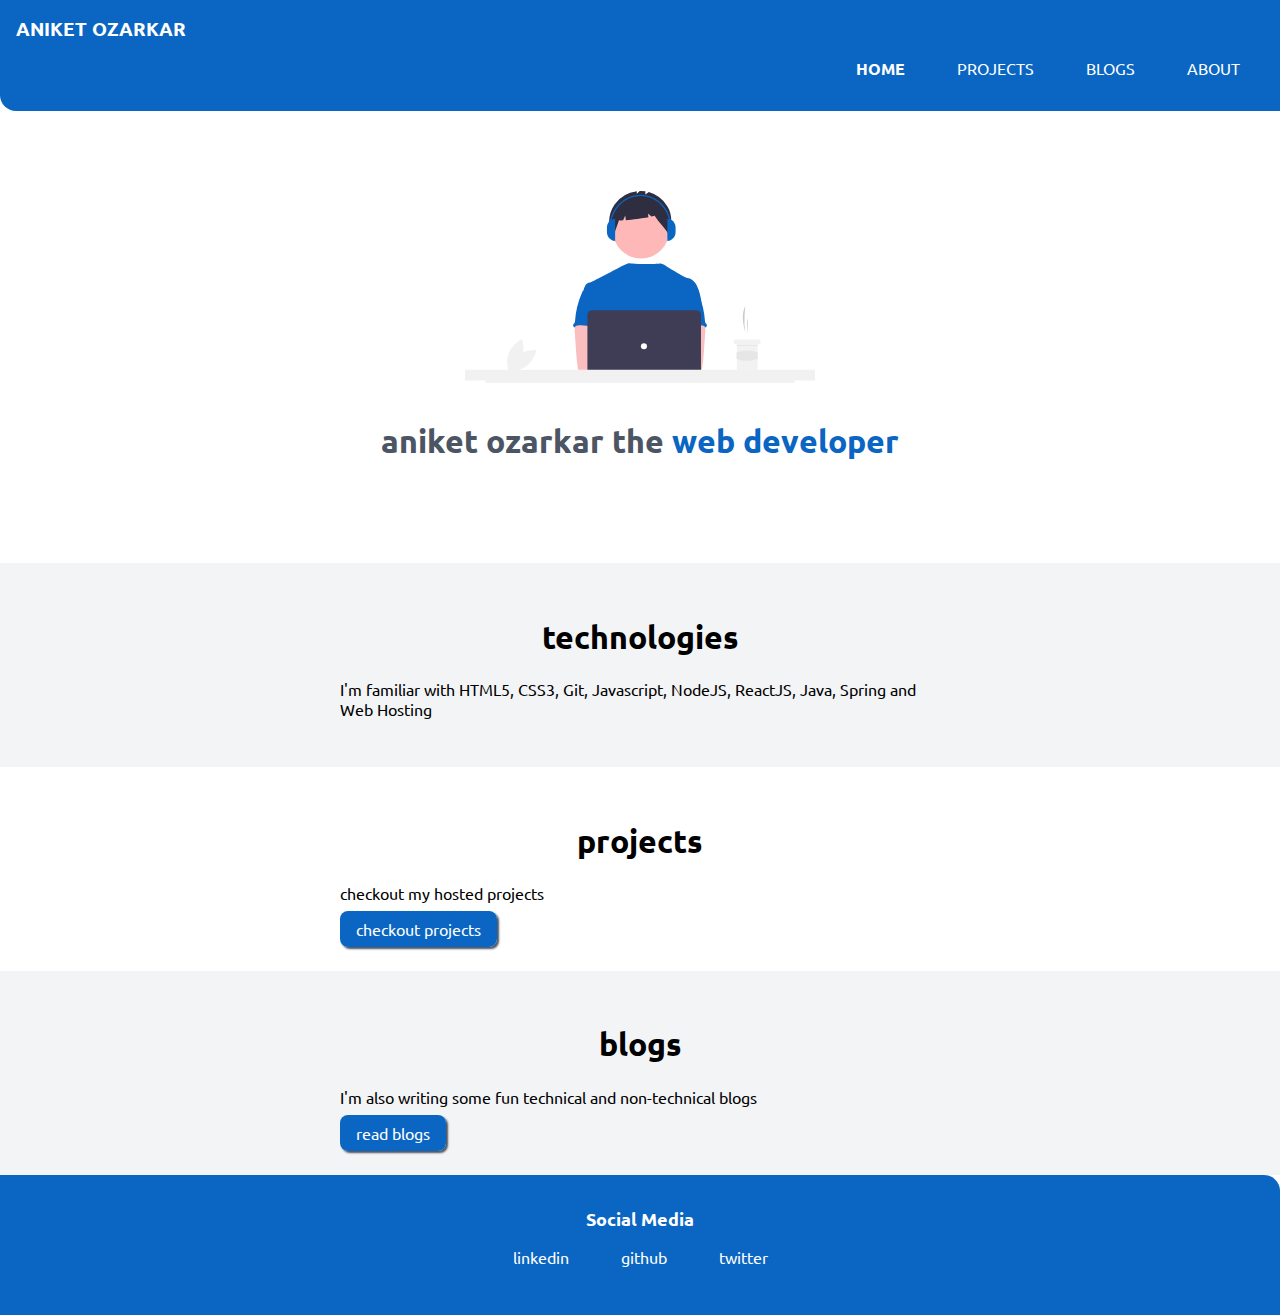
<file: index.html>
<!DOCTYPE html>
<html lang="en">
<head>
    <meta charset="UTF-8">
    <meta http-equiv="X-UA-Compatible" content="IE=edge">
    <meta name="viewport" content="width=device-width, initial-scale=1.0">
    <title>HOME | aniketozarkar</title>
    <link rel="stylesheet" href="styles.css">
</head>
<body>
    
    <nav class="navigation container">
        <div class="nav-brand">ANIKET OZARKAR</div>
        <ul class="list-nav-bullets
            nav-pills">
            <li class="list-item-inline">
                <a class="link link-active" href="/">HOME</a>
            </li>
            <li class="list-item-inline">
                <a class="link" href="/projects.html">PROJECTS</a>
            </li>
            <li class="list-item-inline">
                <a class="link" href="/blogs.html">BLOGS</a>
            </li>
            <li class="list-item-inline">
                <a class="link" href="/about.html">ABOUT</a>
            </li>
        </ul>
    </nav>

    <header class="hero">
        <img class="hero-img" src="images/hero1.svg" alt="Background Image" />
        <h1 class="hero-heading">aniket ozarkar the <span class="heading-inverted">web developer</span></h1>
    </header>

    <section class="section ow">
        <div class="container container-center">
            <h1>technologies</h1>
            <p>I'm familiar with HTML5, CSS3, Git, Javascript, NodeJS, ReactJS, Java, Spring and Web Hosting</p>
        </div>
    </section>

    <section class="section">
        <div class="container container-center">
            <h1>projects</h1>
            <p>checkout my hosted projects</p>
            <a class="link link-primary" href="/projects.html">checkout projects</a>
        </div>
    </section>

    <section class="section ow">
        <div class="container container-center">
            <h1>blogs</h1>
            <p>I'm also writing some fun technical and non-technical blogs</p>
            <a class="link link-primary" href="/blogs.html">read blogs</a>
        </div>
    </section>

    <footer class="footer">
        <div class="footer-header">Social Media</div>
        <ul class="social-links list-non-bullet">
            <li class="list-item-inline">
                <a class="link" href="https://www.linkedin.com/in/aniketozarkar/">linkedin</a>
            </li>
            <li class="list-item-inline">
                <a class="link" href="https://github.com/aniketozarkar">github</a>
            </li>
            <li class="list-item-inline">
                <a class="link" href="https://twitter.com/AniketOzarkar">twitter</a>
            </li>
        </ul>
    </footer>

</body>
</html>
</file>
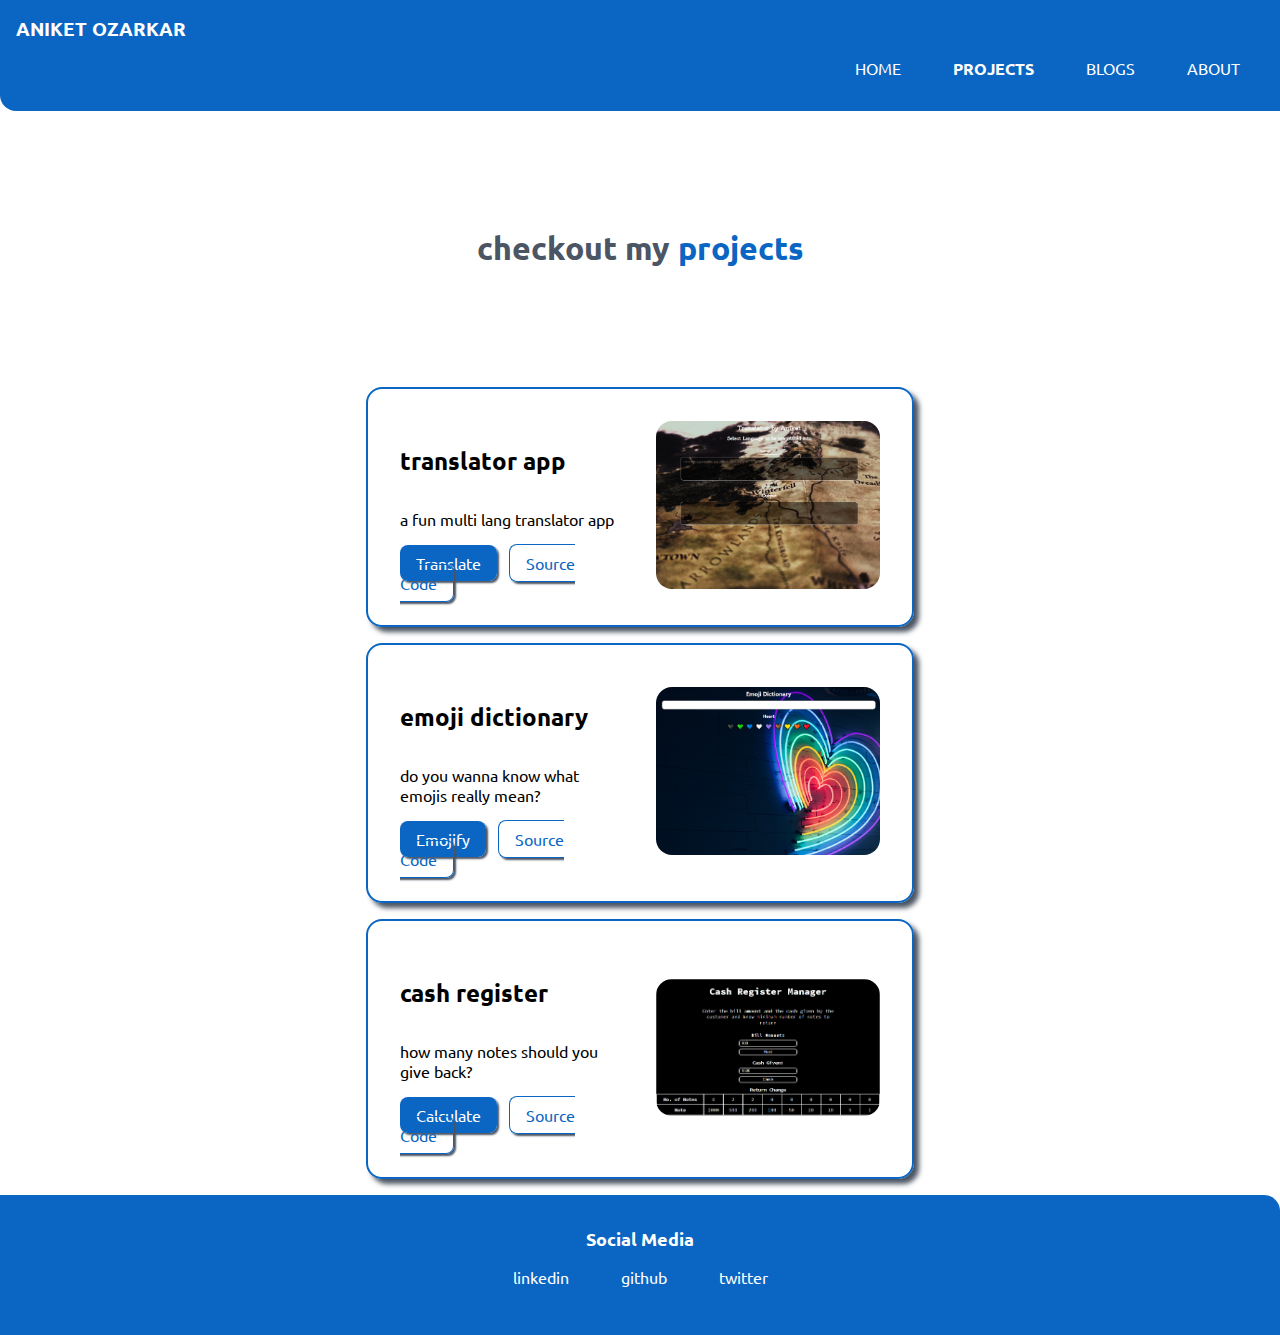
<file: projects.html>
<!DOCTYPE html>
<html lang="en">
<head>
    <meta charset="UTF-8">
    <meta http-equiv="X-UA-Compatible" content="IE=edge">
    <meta name="viewport" content="width=device-width, initial-scale=1.0">
    <title>PROJECTS | aniketozarkar</title>
    <link rel="stylesheet" href="styles.css">
</head>
<body>
    
    <nav class="navigation container">
        <div class="nav-brand">ANIKET OZARKAR</div>
        <ul class="list-nav-bullets
                nav-pills">
            <li class="list-item-inline">
                <a class="link" href="/">HOME</a>
            </li>
            <li class="list-item-inline">
                <a class="link link-active" href="/projects.html">PROJECTS</a>
            </li>
            <li class="list-item-inline">
                <a class="link" href="/blogs.html">BLOGS</a>
            </li>
            <li class="list-item-inline">
                <a class="link" href="/about.html">ABOUT</a>
            </li>
        </ul>
    </nav>

    <header class="hero">
        <h1 class="hero-heading">checkout my <span class="heading-inverted">projects</span></h1>
    </header>

    <section class="project section">
        <div class="container container-center column">
            <p style="font-size: x-large;font-weight: bold;">translator app</p>
            <p style="padding: 0.5rem 0rem;">a fun multi lang translator app</p>
            <a class="link project-link link-primary" target="_blank" href="https://translator-by-aniket.netlify.app/">Translate</a>
            <a class="link project-link link-secondary" target="_blank" href="https://github.com/aniketozarkar/translator-app">Source Code</a>
        </div>
        <div class="container container-center column">
            <img class="project-image"
                src="images/translator-app.PNG"
                alt="project image">
        </div>
    </section>

    <section class="project section">
        <div class="container container-center column">
            <p style="font-size: x-large;font-weight: bold;">emoji dictionary</p>
            <p style="padding: 0.5rem 0rem;">do you wanna know what emojis really mean?</p>
            <a class="link project-link link-primary" target="_blank"
                href="https://emoji-dictionary-by-aniket.netlify.app/">Emojify</a>
            <a class="link project-link link-secondary" target="_blank"
                href="https://github.com/aniketozarkar/emoji-dictionary">Source Code</a>
        </div>
        <div class="container container-center column">
            <img class="project-image" src="images/emoji-dictionary.PNG" alt="project image">
        </div>
    </section>

    <section class="project section">
        <div class="container container-center column">
            <p style="font-size: x-large;font-weight: bold;">cash register</p>
            <p style="padding: 0.5rem 0rem;">how many notes should you give back?</p>
            <a class="link project-link link-primary" target="_blank"
                href="https://cash-register-by-aniket.netlify.app/">Calculate</a>
            <a class="link project-link link-secondary" target="_blank"
                href="https://github.com/aniketozarkar/cash-register">Source Code</a>
        </div>
        <div class="container container-center column">
            <img class="project-image" src="images/cash-register.PNG" alt="project image">
        </div>
    </section>

    <footer class="footer">
        <div class="footer-header">Social Media</div>
        <ul class="social-links list-non-bullet">
            <li class="list-item-inline">
                <a class="link" href="https://www.linkedin.com/in/aniketozarkar/">linkedin</a>
            </li>
            <li class="list-item-inline">
                <a class="link" href="https://github.com/aniketozarkar">github</a>
            </li>
            <li class="list-item-inline">
                <a class="link" href="https://twitter.com/AniketOzarkar">twitter</a>
            </li>
        </ul>
    </footer>

</body>
</html>
</file>
<file: styles.css>
@import url('https://fonts.googleapis.com/css2?family=Ubuntu:wght@400;700&display=swap');

:root {
    --primary-color : #0a66c2;
    --off-white : #F3F4F6;
    --dark-gray : #4B5563;
}

body {
    font-family: 'Ubuntu', sans-serif;
    margin: 0px;
}

hr {
    margin: 2rem 0rem;
}


/** container **/
.container {
    padding-left: 1rem;
    padding-right: 1rem;
}

.container-center {
    max-width: 600px;
    margin: auto;
}

/** links **/

.link {
    text-decoration: none;
    padding: 0.5rem 1rem;
}

.link-primary {
    background-color: var(--primary-color);
    border-radius: 0.5rem;
    color: white;
    box-shadow: 2px 2px 2px #4B5563;
}

.link-primary:hover {
    box-shadow: 4px 4px 4px #4B5563;
}

.link-secondary {
    color: var(--primary-color);
    border-radius: 0.5rem;
    border: 1px solid var(--primary-color);
    box-shadow: 2px 2px 2px #4B5563;
}

.link-secondary:hover {
    box-shadow: 4px 4px 4px #4B5563;
}

/** lists **/

.list-non-bullet {
    list-style: none;
}

.list-item-inline {
    display: inline;
    padding: 0rem 0.5rem;
}


/** navigation **/

.navigation {
    background-color: var(--primary-color);
    color: white;
    padding: 1rem;
    border-bottom-left-radius: 1rem;
}

.navigation .nav-brand {
    font-weight: bold;
    font-size: 1.2rem;
}

.navigation .nav-pills {
    text-align: right;
}

.navigation .link {
    color: white;
}

.navigation .link-active {
    font-weight: bold;
}

/** header **/

.hero {
    padding: 5rem;
}

.hero .hero-img {
    max-width: 350px;
    display: block;
    margin: auto;
}

.hero .hero-heading {
    padding-top: 1rem;
    text-align: center;
    color: var(--dark-gray);
}

.hero .hero-heading .heading-inverted {
    color: var(--primary-color);
}

/** sections **/
.section {
    padding: 2rem;
}

.section h1 {
    text-align: center;
}

.ow {
    background-color: var(--off-white);
}

/** footer **/

.footer {
    background-color: var(--primary-color);
    padding: 2rem 1rem;
    text-align: center;
    color: white;
    border-top-right-radius: 1rem;
}

.footer .link {
    color: white;
}

.footer .footer-header {
    font-size: large;
    font-weight: bold;
}

.footer ul {
        padding-inline-start: 0px;
}

/** projects **/

.project {
    width: 40%;
    margin-left: auto;
    margin-right: auto;
    margin-top: 1rem;
    margin-bottom: 1rem;
    padding: 2rem 1rem;
    border: 2px solid var(--primary-color);
    border-radius: 1rem;
    box-shadow: 5px 5px 5px #4B5563;
    display: flex;
}

.column {
    flex: 50%;
}

.project-image {
    border-radius: 1rem;
    max-width: 100%;
    height: auto;
}

.project:hover {
    box-shadow: 10px 10px 10px #4B5563;
}

.project-link {
    margin-right: 0.5rem;
}
</file>
